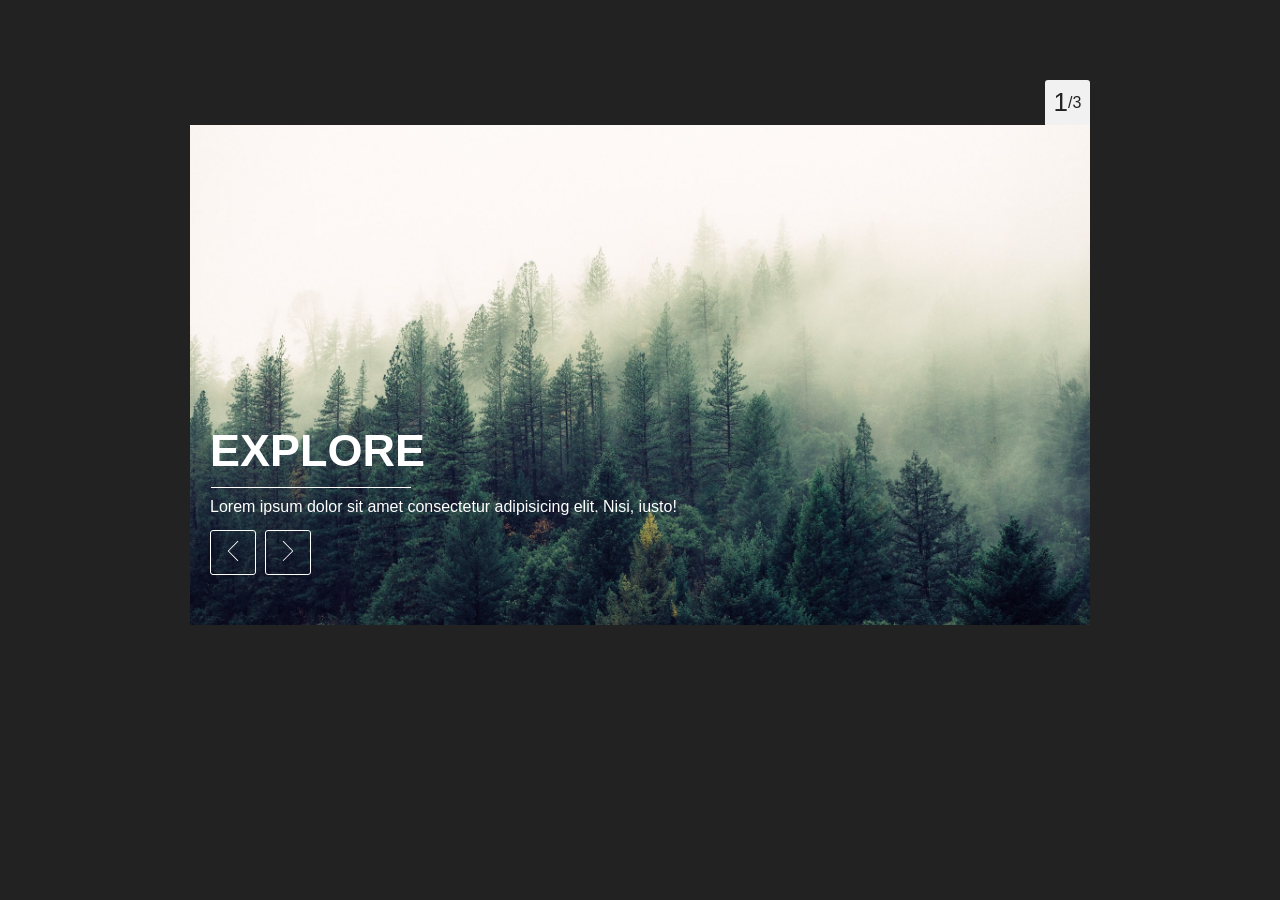
<file: 1.StartingProjects/4. Gsap Slider/index.html>
<!DOCTYPE html>
<html lang="en">
  <head>
    <meta charset="UTF-8" />
    <meta http-equiv="X-UA-Compatible" content="IE=edge" />
    <meta name="viewport" content="width=device-width, initial-scale=1.0" />
    <title>Slider</title>
    <link rel="stylesheet" href="style.css" />
  </head>
  <body>
    <div class="container">
      <div class="counter">
          <span>1</span> / 
          <span>3</span>
      </div>
      <div class="slider-container">
        <div class="container-btns">
          <button class="btn-prev">
            <img src="ressources/left-chevron.svg" alt="left chevron" />
          </button>
          <button class="btn-next">
            <img src="ressources/right-chevron.svg" alt="right chevron" />
          </button>
        </div>
        <div class="slide s1">
          <h2>EXPLORE</h2>
          <hr />
          <p>
            Lorem ipsum dolor sit amet consectetur adipisicing elit. Nisi,
            iusto!
          </p>
        </div>
        <div class="slide s2">
          <h2>FIND FREEDOM</h2>
          <hr />
          <p>
            Lorem ipsum dolor sit amet consectetur adipisicing elit. Nisi,
            iusto!
          </p>
        </div>
        <div class="slide s3">
          <h2>ENJOY NATURE</h2>
          <hr />
          <p>
            Lorem ipsum dolor sit amet consectetur adipisicing elit. Nisi,
            iusto!
          </p>
        </div>
      </div>
    </div>

    <script src="https://cdnjs.cloudflare.com/ajax/libs/gsap/3.6.1/gsap.min.js"></script>
    <script src="app.js"></script>
  </body>
</html>
</file>
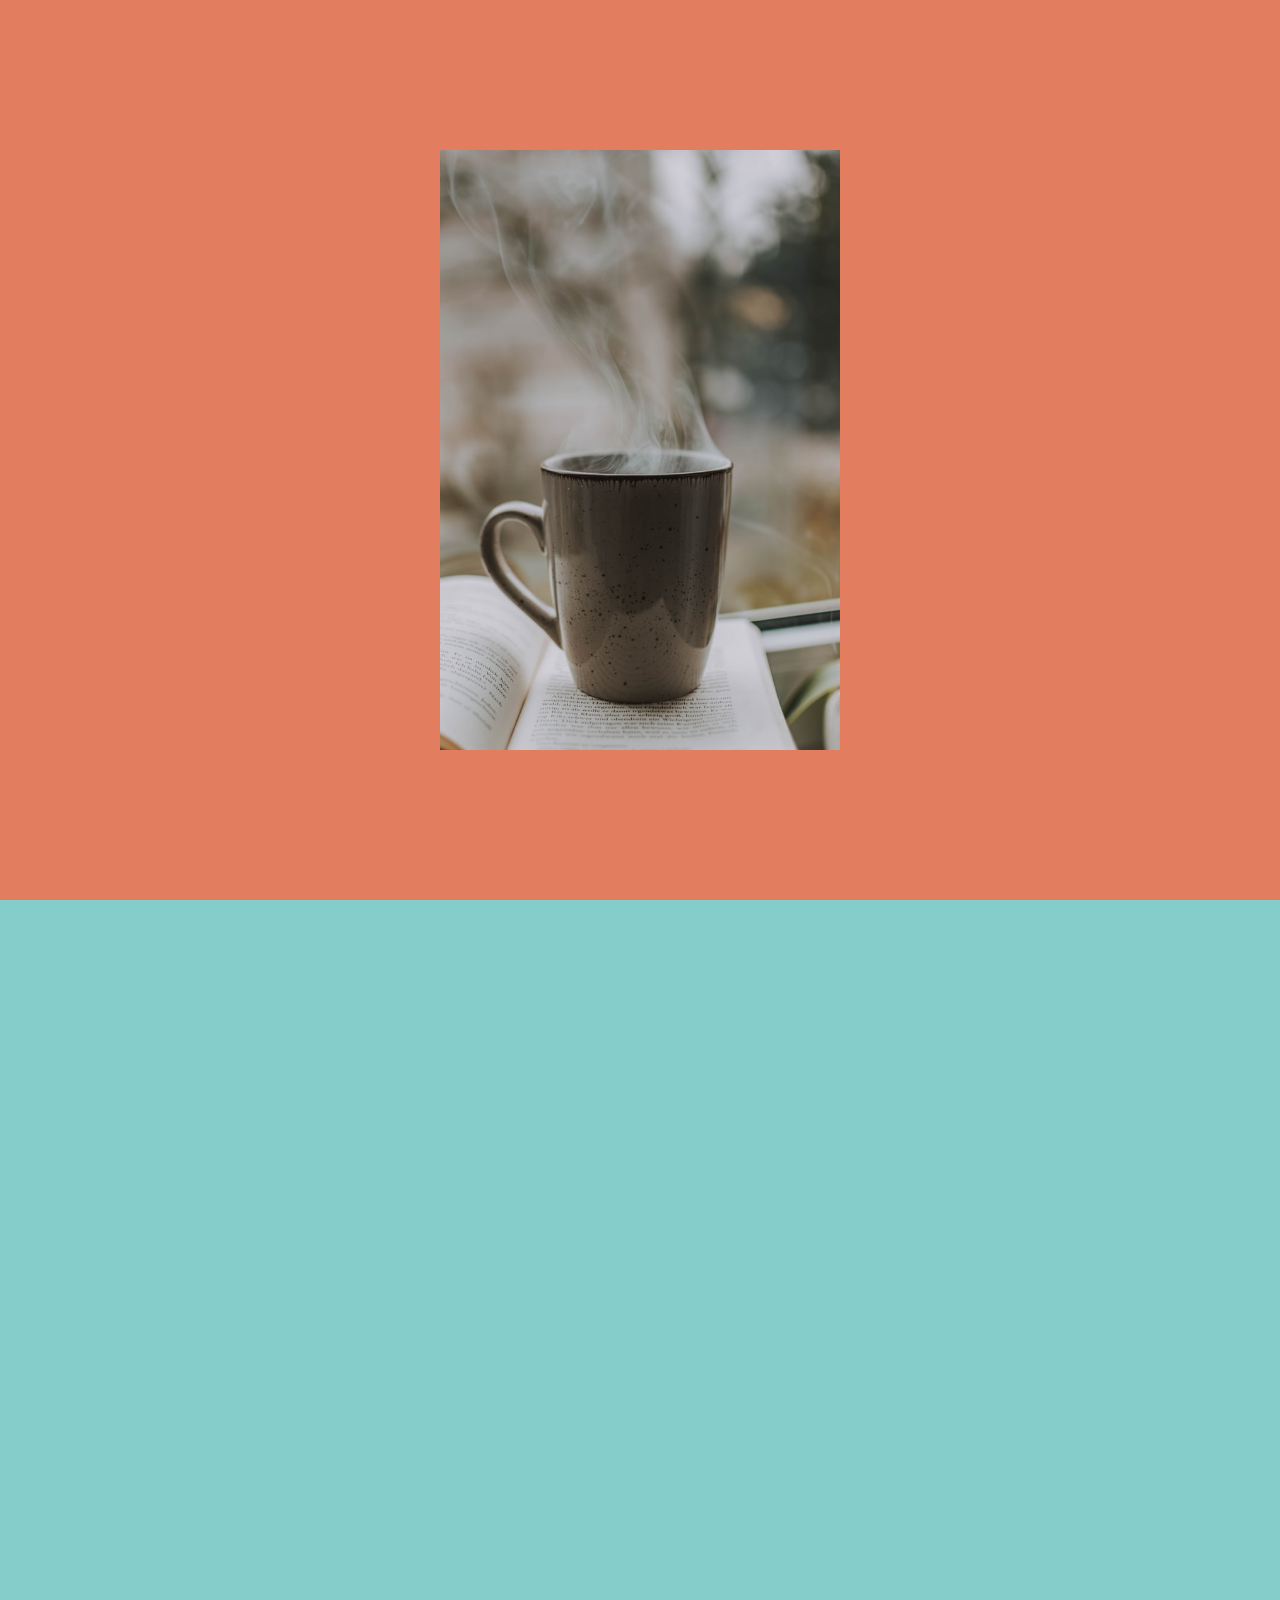
<file: 1.StartingProjects/8. Scrollable Images/index.html>
<!DOCTYPE html>
<html lang="en">
<head>
    <meta charset="UTF-8">
    <meta name="viewport" content="width=device-width, initial-scale=1.0">
    <meta http-equiv="X-UA-Compatible" content="ie=edge">
    <title>Image replacement</title>
    <link rel="stylesheet" href="style.css">
</head>
<body>
    <div class="box b1">
        <img src="img1.jpg" />
    </div>

    <div class="box b2">
        <img src="img2.jpg" />
    </div>
</body>
</html>
</file>
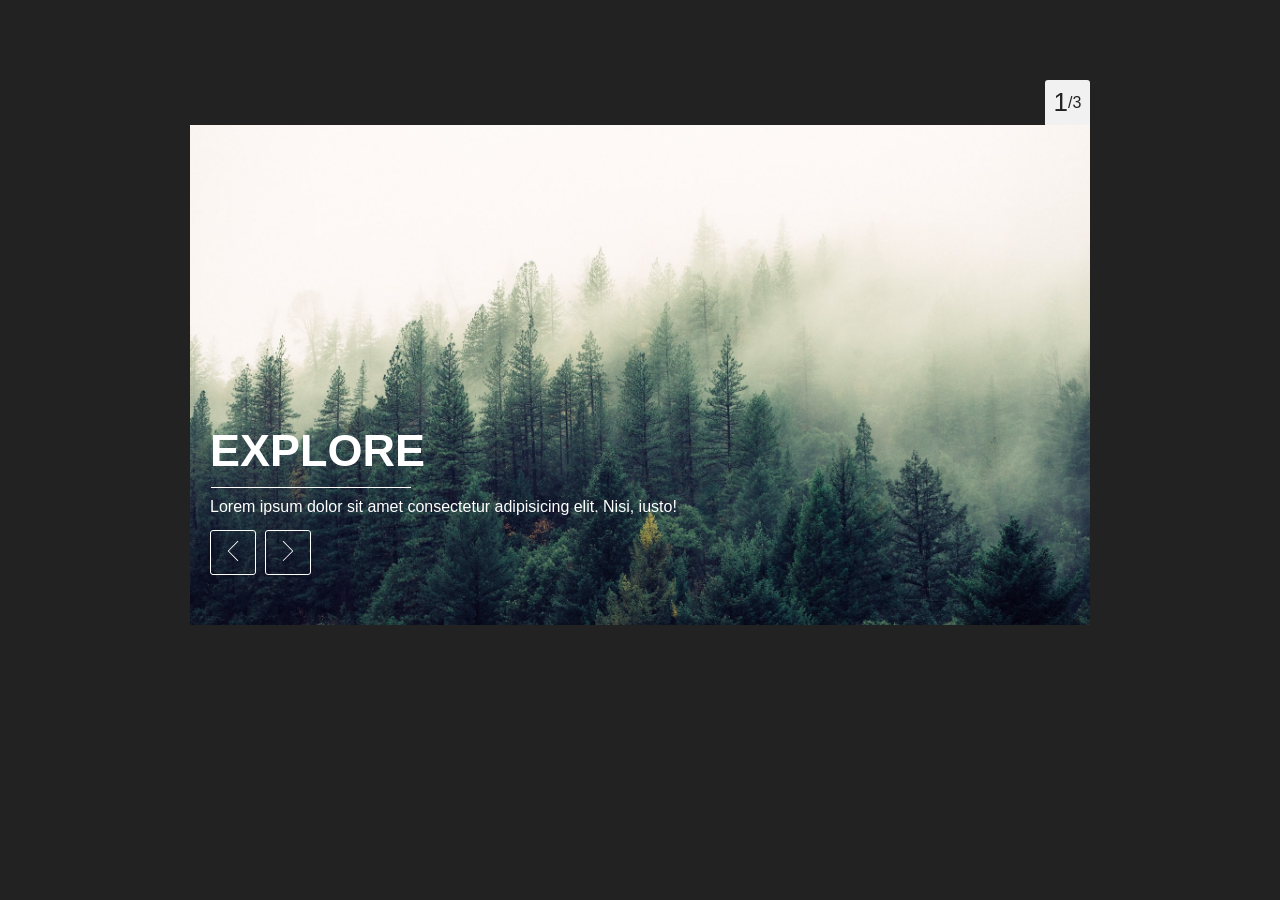
<file: 2.FinishedProjects/4. Slider Gsap/index.html>
<!DOCTYPE html>
<html lang="en">
  <head>
    <meta charset="UTF-8" />
    <meta http-equiv="X-UA-Compatible" content="IE=edge" />
    <meta name="viewport" content="width=device-width, initial-scale=1.0" />
    <title>Slider</title>
    <link rel="stylesheet" href="style.css" />
  </head>
  <body>
    <div class="container">
      <div class="counter">

          <span>1</span> / 
          <span>3</span>
      </div>
      <div class="slider-container">
        <div class="container-btns">
          <button class="btn-prev">
            <img src="ressources/left-chevron.svg" alt="left chevron" />
          </button>
          <button class="btn-next">
            <img src="ressources/right-chevron.svg" alt="right chevron" />
          </button>
        </div>
        <div class="slide s1">
          <h2>EXPLORE</h2>
          <hr />
          <p>
            Lorem ipsum dolor sit amet consectetur adipisicing elit. Nisi,
            iusto!
          </p>
        </div>
        <div class="slide s2">
          <h2>FIND FREEDOM</h2>
          <hr />
          <p>
            Lorem ipsum dolor sit amet consectetur adipisicing elit. Nisi,
            iusto!
          </p>
        </div>
        <div class="slide s3">
          <h2>ENJOY NATURE</h2>
          <hr />
          <p>
            Lorem ipsum dolor sit amet consectetur adipisicing elit. Nisi,
            iusto!
          </p>
        </div>
      </div>
    </div>

    <script src="https://cdnjs.cloudflare.com/ajax/libs/gsap/3.6.1/gsap.min.js"></script>
    <script src="app.js"></script>
  </body>
</html>
</file>
<file: 1.StartingProjects/4. Gsap Slider/style.css>
*, ::before, ::after {
  box-sizing: border-box;
  margin: 0;
  padding: 0;
}

body {
  font-family: Arial, Helvetica, sans-serif;
  background: #222;
  padding: 0 20px;
}

.container {
  position: relative;
  height: 500px;
  max-width: 900px;
  margin: 125px auto 0;
}

.slider-container {
  height: 100%;
  width: 100%;
  position: relative;
  overflow: hidden;
}

.counter {
  position: absolute;
  z-index: 150;
  top: -45px;
  right: 0;
  width: 45px;
  height: 45px;
  background: #f1f1f1;
  color: #222;
  display: flex;
  justify-content: center;
  align-items: center;
  border-top-right-radius: 3px;
  border-top-left-radius: 3px;
}
.counter span:nth-child(1){
  font-size: 26px;
}
.counter span:nth-child(2){
  font-size: 16px;
}

.container-btns {
  position: absolute;
  bottom: 0;
  z-index: 100;
  padding-left: 20px;
  padding-bottom: 50px;
}
.container-btns button {
  padding: 10px 12px;
  border-radius: 3px;
  border: 1px solid #fff;
  background: transparent;
  color: #fff;
  outline: none;
  cursor: pointer;
}
.container-btns button:active {
  transform: scale(1.05)
}
.container-btns button img {
  width: 20px;
}
.container-btns button:nth-child(1){
  margin-right: 5px;
}

.slide {
  height: 100%;
  width: 100%;
  background-size: cover;
  background-position: center;
  background-repeat: no-repeat;
  position: absolute;
  color: #fff;
  transform: translateX(-100%);
}

.s1 {
  transform: translateX(0%);
}
.slide h2 {
  font-size: 45px;
  padding-top: 300px;
  text-transform: uppercase;
  padding-left: 20px;
}
.slide hr {
  border: none;
  width: 200px;
  height: 1px;
  background: #fff;
  margin: 10px 0 10px 21px;
  display: block;
}
.slide p {
  font-size: 16px;
  padding-left: 20px;
}
.s1 {
  background-image: url(ressources/forest1.jpg);
}
.s2 {
  background-image: url(ressources/forest2.jpg);
}
.s3 {
  background-image: url(ressources/forest3.jpg);
}
</file>
<file: 1.StartingProjects/8. Scrollable Images/style.css>
*, ::before, ::after {
  box-sizing: border-box;
  margin: 0;
  padding: 0;
}

.box {
  position: relative;
  height: 100vh;
  clip-path: polygon(0 0, 100% 0, 100% 100%, 0% 100%);
}

img {
  top: 50%;
  left: 50%;
  transform: translate(-50%, -50%);
  position: fixed;
  object-fit: cover;
  height: 600px;
  width: 400px;
}

.b1 {
  background-color: #e27d60;
}

.b2 {
  background-color: #85cdca;
}
</file>
<file: 2.FinishedProjects/4. Slider Gsap/style.css>
*, ::before, ::after {
  box-sizing: border-box;
  margin: 0;
  padding: 0;
}

body {
  font-family: Arial, Helvetica, sans-serif;
  background: #222;
  padding: 0 20px;
}

.container {
  position: relative;
  height: 500px;
  max-width: 900px;
  margin: 125px auto 0;
}

.slider-container {
  height: 100%;
  width: 100%;
  position: relative;
  overflow: hidden;
}

.counter {
  position: absolute;
  z-index: 150;
  top: -45px;
  right: 0;
  width: 45px;
  height: 45px;
  background: #f1f1f1;
  color: #222;
  display: flex;
  justify-content: center;
  align-items: center;
  border-top-right-radius: 3px;
  border-top-left-radius: 3px;
}
.counter span:nth-child(1){
  font-size: 26px;
}
.counter span:nth-child(2){
  font-size: 16px;
}

.container-btns {
  position: absolute;
  bottom: 0;
  z-index: 100;
  padding-left: 20px;
  padding-bottom: 50px;
}
.container-btns button {
  padding: 10px 12px;
  border-radius: 3px;
  border: 1px solid #fff;
  background: transparent;
  color: #fff;
  outline: none;
  cursor: pointer;
}
.container-btns button:active {
  transform: scale(1.05)
}
.container-btns button img {
  width: 20px;
}
.container-btns button:nth-child(1){
  margin-right: 5px;
}

.slide {
  height: 100%;
  width: 100%;
  background-size: cover;
  background-position: center;
  background-repeat: no-repeat;
  position: absolute;
  color: #fff;
  transform: translateX(-100%);
}

.s1 {
  transform: translateX(0%);
}
.slide h2 {
  font-size: 45px;
  padding-top: 300px;
  text-transform: uppercase;
  padding-left: 20px;
}
.slide hr {
  border: none;
  width: 200px;
  height: 1px;
  background: #fff;
  margin: 10px 0 10px 21px;
  display: block;
}
.slide p {
  font-size: 16px;
  padding-left: 20px;
}
.s1 {
  background-image: url(ressources/forest1.jpg);
}
.s2 {
  background-image: url(ressources/forest2.jpg);
}
.s3 {
  background-image: url(ressources/forest3.jpg);
}
</file>
